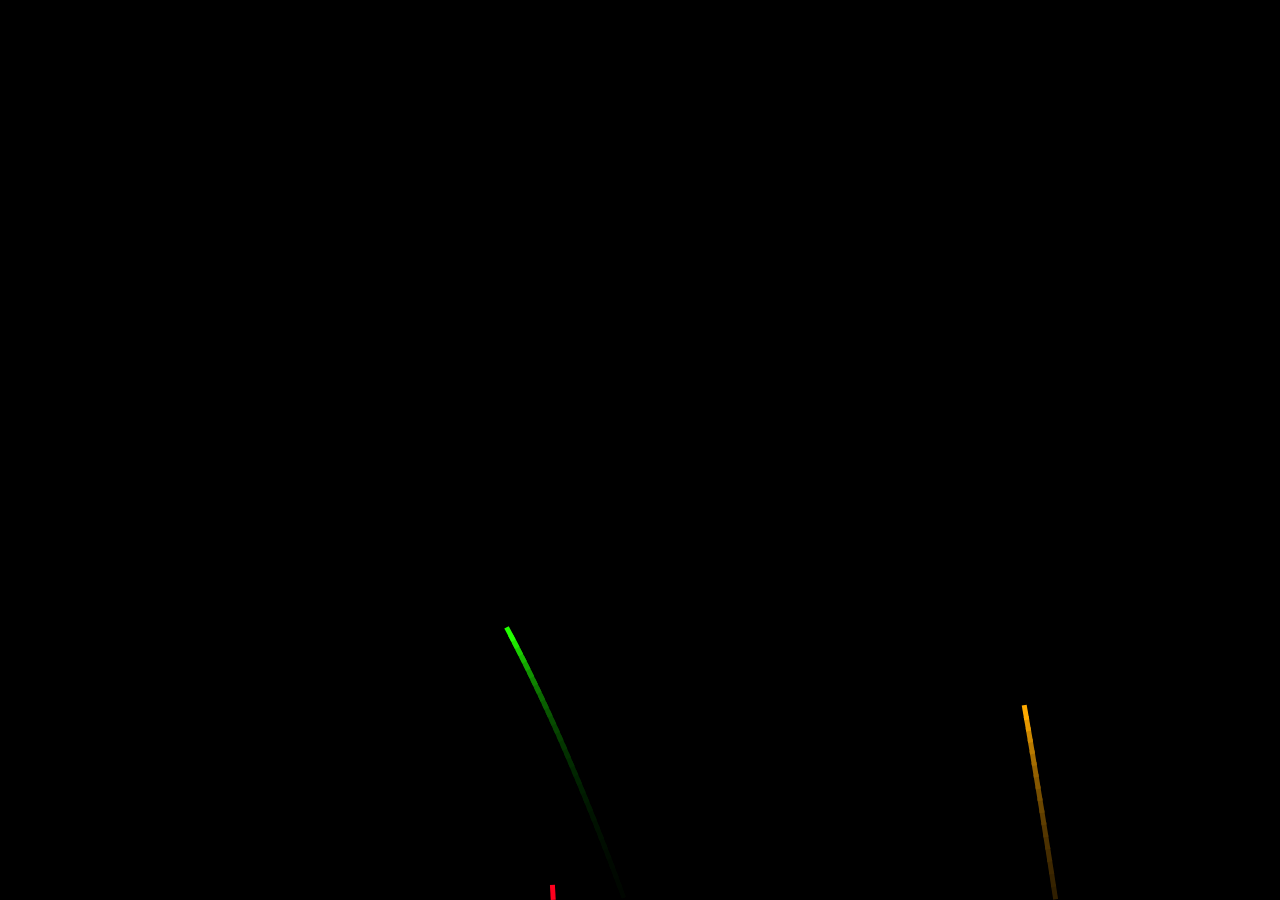
<file: html/EasterEgg.html>
<!DOCTYPE html>
<html lang="en">
<script>
  var _hmt = _hmt || [];
  (function () {
    var hm = document.createElement("script");
    hm.src = "https://hm.baidu.com/hm.js?c923daf3182a4b0ce01878475080aadc";
    var s = document.getElementsByTagName("script")[0];
    s.parentNode.insertBefore(hm, s);
  })();
</script>

<head>
  <meta charset="UTF-8">
  <title>生日快乐！</title>


</head>
<style>
  body {
    margin: 0;
    overflow: hidden;
    background: black;
  }

  canvas {
    position: absolute;
  }
</style>

<body>

  <canvas></canvas>
  <canvas></canvas>
  <canvas></canvas>
  
  <script>

    function GetRequest() {
      var url = decodeURI(location.search); //获取url中"?"符后的字串
      var theRequest = new Object();
      if (url.indexOf("?") != -1) {
        var str = url.substr(1);
        strs = str.split("&");
        for (var i = 0; i < strs.length; i++) {
          theRequest[strs[i].split("=")[0]] = unescape(strs[i].split("=")[1]);
        }
      }
      return theRequest;
    }
    class Shard {
      constructor(x, y, hue) {
        this.x = x;
        this.y = y;
        this.hue = hue;
        this.lightness = 50;
        this.size = 15 + Math.random() * 10;
        const angle = Math.random() * 2 * Math.PI;
        const blastSpeed = 1 + Math.random() * 6;
        this.xSpeed = Math.cos(angle) * blastSpeed;
        this.ySpeed = Math.sin(angle) * blastSpeed;
        this.target = getTarget();
        this.ttl = 100;
        this.timer = 0;
      }
      draw() {
        ctx2.fillStyle = `hsl(${this.hue}, 100%, ${this.lightness}%)`;
        ctx2.beginPath();
        ctx2.arc(this.x, this.y, this.size, 0, 2 * Math.PI);
        ctx2.closePath();
        ctx2.fill();
      }
      update() {
        if (this.target) {
          const dx = this.target.x - this.x;
          const dy = this.target.y - this.y;
          const dist = Math.sqrt(dx * dx + dy * dy);
          const a = Math.atan2(dy, dx);
          const tx = Math.cos(a) * 5;
          const ty = Math.sin(a) * 5;
          this.size = lerp(this.size, 1.5, 0.05);

          if (dist < 5) {
            this.lightness = lerp(this.lightness, 100, 0.01);
            this.xSpeed = this.ySpeed = 0;
            this.x = lerp(this.x, this.target.x + fidelity / 2, 0.05);
            this.y = lerp(this.y, this.target.y + fidelity / 2, 0.05);
            this.timer += 1;
          } else
            if (dist < 10) {
              this.lightness = lerp(this.lightness, 100, 0.01);
              this.xSpeed = lerp(this.xSpeed, tx, 0.1);
              this.ySpeed = lerp(this.ySpeed, ty, 0.1);
              this.timer += 1;
            } else {
              this.xSpeed = lerp(this.xSpeed, tx, 0.02);
              this.ySpeed = lerp(this.ySpeed, ty, 0.02);
            }
        } else {
          this.ySpeed += 0.05;
          //this.xSpeed = lerp(this.xSpeed, 0, 0.1);
          this.size = lerp(this.size, 1, 0.05);

          if (this.y > c2.height) {
            shards.forEach((shard, idx) => {
              if (shard === this) {
                shards.splice(idx, 1);
              }
            });
          }
        }
        this.x = this.x + this.xSpeed;
        this.y = this.y + this.ySpeed;
      }
    }


    class Rocket {
      constructor() {
        const quarterW = c2.width / 4;
        this.x = quarterW + Math.random() * (c2.width - quarterW);
        this.y = c2.height - 15;
        this.angle = Math.random() * Math.PI / 4 - Math.PI / 6;
        this.blastSpeed = 6 + Math.random() * 7;
        this.shardCount = 15 + Math.floor(Math.random() * 15);
        this.xSpeed = Math.sin(this.angle) * this.blastSpeed;
        this.ySpeed = -Math.cos(this.angle) * this.blastSpeed;
        this.hue = Math.floor(Math.random() * 360);
        this.trail = [];
      }
      draw() {
        ctx2.save();
        ctx2.translate(this.x, this.y);
        ctx2.rotate(Math.atan2(this.ySpeed, this.xSpeed) + Math.PI / 2);
        ctx2.fillStyle = `hsl(${this.hue}, 100%, 50%)`;
        ctx2.fillRect(0, 0, 5, 15);
        ctx2.restore();
      }
      update() {
        this.x = this.x + this.xSpeed;
        this.y = this.y + this.ySpeed;
        this.ySpeed += 0.1;
      }

      explode() {
        for (let i = 0; i < 70; i++) {
          shards.push(new Shard(this.x, this.y, this.hue));
        }
      }
    }

    console.log(GetRequest('val').val)
    // INITIALIZATION
    const [c1, c2, c3] = document.querySelectorAll('canvas');
    const [ctx1, ctx2, ctx3] = [c1, c2, c3].map(c => c.getContext('2d'));
    let fontSize = 200;
    const rockets = [];
    const shards = [];
    const targets = [];
    const fidelity = 3;
    let counter = 0;
    c2.width = c3.width = window.innerWidth;
    c2.height = c3.height = window.innerHeight;
    ctx1.fillStyle = '#000';
    const text = '小C,生日快乐呀！'
    let textWidth = 99999999;

    while (textWidth > window.innerWidth) {
      ctx1.font = `900 ${fontSize--}px Arial`;
      textWidth = ctx1.measureText(text).width;
    }

    c1.width = textWidth;
    c1.height = fontSize * 1.5;
    ctx1.font = `900 ${fontSize}px Arial`;
    ctx1.fillText(text, 0, fontSize);
    const imgData = ctx1.getImageData(0, 0, c1.width, c1.height);
    for (let i = 0, max = imgData.data.length; i < max; i += 4) {
      const alpha = imgData.data[i + 3];
      const x = Math.floor(i / 4) % imgData.width;
      const y = Math.floor(i / 4 / imgData.width);

      if (alpha && x % fidelity === 0 && y % fidelity === 0) {
        targets.push({ x, y });
      }
    }

    ctx3.fillStyle = '#FFF';
    ctx3.shadowColor = '#FFF';
    ctx3.shadowBlur = 25;

    // ANIMATION LOOP
    (function loop() {
      ctx2.fillStyle = "rgba(0, 0, 0, .1)";
      ctx2.fillRect(0, 0, c2.width, c2.height);
      //ctx2.clearRect(0, 0, c2.width, c2.height);
      counter += 1;

      if (counter % 15 === 0) {
        rockets.push(new Rocket());
      }
      rockets.forEach((r, i) => {
        r.draw();
        r.update();
        if (r.ySpeed > 0) {
          r.explode();
          rockets.splice(i, 1);
        }
      });

      shards.forEach((s, i) => {
        s.draw();
        s.update();

        if (s.timer >= s.ttl || s.lightness >= 99) {
          ctx3.fillRect(s.target.x, s.target.y, fidelity + 1, fidelity + 1);
          shards.splice(i, 1);
        }
      });

      requestAnimationFrame(loop);
    })();

    // HELPER FUNCTIONS
    const lerp = (a, b, t) => Math.abs(b - a) > 0.1 ? a + t * (b - a) : b;

    function getTarget() {
      if (targets.length > 0) {
        const idx = Math.floor(Math.random() * targets.length);
        let { x, y } = targets[idx];
        targets.splice(idx, 1);

        x += c2.width / 2 - textWidth / 2;
        y += c2.height / 2 - fontSize / 2;

        return { x, y };
      }
    }


  </script>

</body>

</html>
</file>
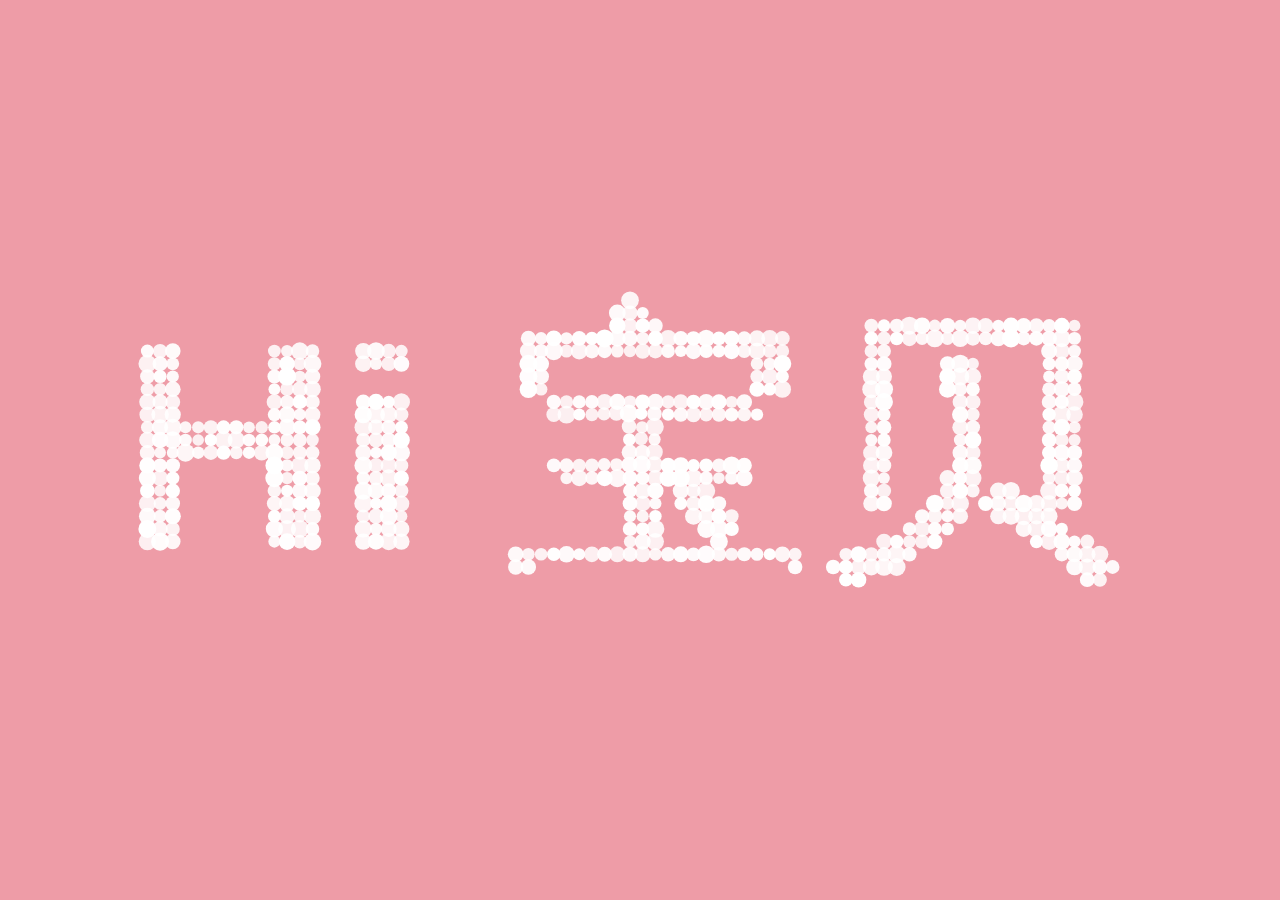
<file: html/index1.html>
<!DOCTYPE html>
<html>

<head>

  <meta charset="UTF-8">

  <title></title>

  <link rel="stylesheet" href="../css/normalizel.css">

  <link rel="stylesheet" href="../css/stylel.css" media="screen" type="text/css" />

</head>

<body>
<canvas class="canvas"></canvas>

<div class="help">?</div> 

<div class="ui">
  <input class="ui-input" type="text" />
  <span class="ui-return">↵</span>
</div>

<div class="overlay">
  <div class="tabs">
    <div class="tabs-labels"><span class="tabs-label">Commands</span><span class="tabs-label">Info</span><span class="tabs-label">Share</span></div>

    <div class="tabs-panels">
      <ul class="tabs-panel commands">
        <li class="commands-item"><span class="commands-item-title">Text</span><span class="commands-item-info" data-demo="Hello :)">Type anything</span><span class="commands-item-action">Demo</span></li>
        <li class="commands-item"><span class="commands-item-title">Countdown</span><span class="commands-item-info" data-demo="#countdown 10">#countdown<span class="commands-item-mode">number</span></span><span class="commands-item-action">Demo</span></li>
        <li class="commands-item"><span class="commands-item-title">Time</span><span class="commands-item-info" data-demo="#time">#time</span><span class="commands-item-action">Demo</span></li>
        <li class="commands-item"><span class="commands-item-title">Rectangle</span><span class="commands-item-info" data-demo="#rectangle 30x15">#rectangle<span class="commands-item-mode">width x height</span></span><span class="commands-item-action">Demo</span></li>
        <li class="commands-item"><span class="commands-item-title">Circle</span><span class="commands-item-info" data-demo="#circle 25">#circle<span class="commands-item-mode">diameter</span></span><span class="commands-item-action">Demo</span></li>

        <li class="commands-item commands-item--gap"><span class="commands-item-title">Animate</span><span class="commands-item-info" data-demo="The time is|#time|#countdown 3|#icon thumbs-up"><span class="commands-item-mode">command1</span>&nbsp;|<span class="commands-item-mode">command2</span></span><span class="commands-item-action">Demo</span></li>
      </ul>
    </div>
  </div>
</div>

  <script src="../js/indexl.js"></script>

</body>

</html>
</file>
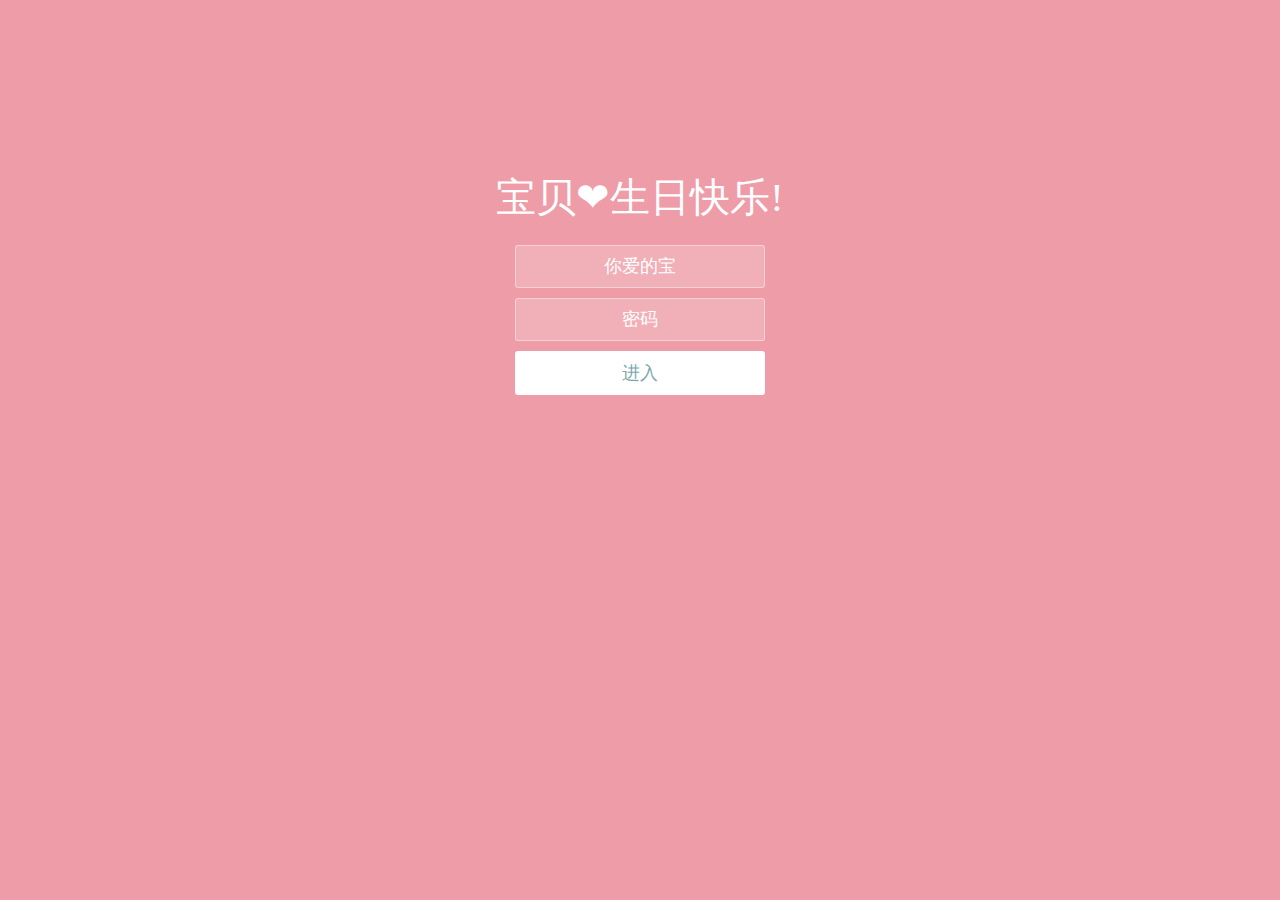
<file: html/login.html>
<!doctype html>
<html lang="zh">

<head>
	<meta charset="UTF-8">
	<meta http-equiv="X-UA-Compatible" content="IE=edge,chrome=1">
	<meta name="viewport" content="width=device-width, initial-scale=1.0">
	<title>Happy Birthday</title>
	<link rel="stylesheet" type="text/css" href="../css/styles.css">
</head>

<body>
	<div class="htmleaf-container">
		<div class="wrapper">
			<div class="container">
				<h1>宝贝❤生日快乐!</h1>
				<form class="form">
					<input id="userName" name="userName" type="text" placeholder="xx" value="你爱的宝">
					<input id="pwd" name="pwd" type="password" placeholder="密码">
					<button type="submit" id="login-button">进入</button>
				</form>
			</div>
			<ul class="bg-bubbles">
				<li></li>
				<li></li>
				<li></li>
				<li></li>
				<li></li>
				<li></li>
				<li></li>
				<li></li>
				<li></li>
				<li></li>
			</ul>
		</div>
	</div>

	<script src="../js/jquery-2.1.1.min.js" type="text/javascript"></script>
	<script src="../js/jquery-1.8.4.min.js" type="text/javascript"></script>

</body>

</html>
</file>
<file: css/stylel.css>
body {
  font-family: "Avenir", "Helvetica Neue", Helvetica, Arial, sans-serif;
  background: #79a8ae;
  color: #666;
  font-size: 16px;
  line-height: 1.5em;
}

h1 {
  color: #111;
  margin: 0 0 12px 0;
  font-size: 24px;
  line-height: 1.5em;
}

p {
  margin: 0 0 10x 0;
}

a {
  color: #888;
  text-decoration: none;
  border-bottom: 1px solid #ccc;
}

a:hover {
  border-bottom-color: #888;
}

body,
.overlay {
  -webkit-perspective: 1000;
  -webkit-perspective-origin-y: 25%;
}

.body--ready {
  /* Ideas
  background: -webkit-linear-gradient(top, #e2b986 -10%, #241c35 140%);
  background: -webkit-linear-gradient(top, #c97369 -40%, #241c35 130%);
  background: -webkit-linear-gradient(top, #fac4c4 -10%, #606386 140%);
  background: -webkit-linear-gradient(top, #519ab0 0%, #414A6D 110%);
  background: -webkit-linear-gradient(top, rgb(129, 0, 170) 0%, rgb(43, 4, 114) 110%);
  background: -webkit-linear-gradient(top, rgb(163, 235, 189) 0%, rgb(16, 93, 145) 110%);
  background: -webkit-linear-gradient(top, rgb(165, 103, 189) 0%, rgb(75, 233, 214) 120%);
  */

  background: -webkit-linear-gradient(top, rgb(238, 156, 167) 0%, rgb(238, 156, 167) 120%);
  background: -moz-linear-gradient(top, rgb(238, 156, 167) 0%, rgb(238, 156, 167) 120%);
  background: -o-linear-gradient(top, rgb(238, 156, 167) 0%, rgb(238, 156, 167) 120%);
  background: -ms-linear-gradient(top, rgb(238, 156, 167) 0%, rgb(238, 156, 167) 120%);
  background: linear-gradient(top, rgb(238, 156, 167) 0%, rgb(238, 156, 167) 120%);
}

.body--ready .overlay {
  -webkit-transition: -webkit-transform 0.7s cubic-bezier(0.694, 0.0482, 0.335, 1),
                      opacity 0.7s cubic-bezier(0.694, 0.0482, 0.335, 1);
  -moz-transition: -moz-transform 0.7s cubic-bezier(0.694, 0.0482, 0.335, 1),
                      opacity 0.7s cubic-bezier(0.694, 0.0482, 0.335, 1);
  -ms-transition: -ms-transform 0.7s cubic-bezier(0.694, 0.0482, 0.335, 1),
                      opacity 0.7s cubic-bezier(0.694, 0.0482, 0.335, 1);
  -o-transition: -o-transform 0.7s cubic-bezier(0.694, 0.0482, 0.335, 1),
                      opacity 0.7s cubic-bezier(0.694, 0.0482, 0.335, 1);
  transition: transform 0.7s cubic-bezier(0.694, 0.0482, 0.335, 1),
                      opacity 0.7s cubic-bezier(0.694, 0.0482, 0.335, 1);
}


.ui {
  position: absolute;
  left: 50%;
  bottom: 5%;
  width: 300px;
  margin-left: -150px;
}

.ui-input {
  display: none;
  width: 100%;
  height: 50px;
  background: none;
  font-size: 24px;
  font-weight: bold;
  color: #fff;
  text-align: center;
  border: none;
  border-bottom: 2px solid white;
}

.ui-input:focus {
  outline: none;
  border: none;
  border-bottom: 2px solid white;
}

.ui-return {
  display: none;
  position: absolute;
  top: 20px;
  right: 0;
  padding: 3px 2px 0 2px;
  font-size: 10px;
  line-height: 10px;
  color: #fff;
  border: 1px solid #fff;
}

.ui--enter .ui-return {
  display: block;
}

.ui--wide {
  width: 76%;
  margin-left: 12%;
  left: 0;
}

.ui--wide .ui-return {
  right: -20px;
}

.help {
  display: none;
  position: absolute;
  top: 40px;
  right: 40px;
  width: 25px;
  height: 25px;
  text-align: center;
  font-size: 13px;
  line-height: 27px;
  font-weight: bold;
  cursor: pointer;
  background: #fff;
  color: #79a8ae;
  opacity: .9;

  -webkit-transition: opacity 0.1s cubic-bezier(0.694, 0.0482, 0.335, 1);
  -moz-transition: opacity 0.1s cubic-bezier(0.694, 0.0482, 0.335, 1);
  -ms-transition: opacity 0.1s cubic-bezier(0.694, 0.0482, 0.335, 1);
  -o-transition: opacity 0.1s cubic-bezier(0.694, 0.0482, 0.335, 1);
  transition: opacity 0.1s cubic-bezier(0.694, 0.0482, 0.335, 1);
}

.help:hover {
  opacity: 1;
}

.overlay {
  position: absolute;
  top: 50%;
  left: 50%;
  width: 550px;
  height: 490px;
  margin: -260px 0 0 -275px;
  opacity: 0;

  -webkit-transform: rotateY(90deg);
  -moz-transform: rotateY(90deg);
  -ms-transform: rotateY(90deg);
  -o-transform: rotateY(90deg);
  transform: rotateY(90deg);
}

.overlay--visible {
  opacity: 1;

  -webkit-transform: rotateY(0);
  -moz-transform: rotateY(0);
  -ms-transform: rotateY(0);
  -o-transform: rotateY(0);
  transform: rotateY(0);
}

.ui-share,
.ui-details {
  opacity: .9;
  background: #fff;
  z-index: 2;
}

.ui-details-content,
.ui-share-content {
  padding: 100px 50px;
}

.commands {
  margin: 0;
  padding: 0;
  list-style: none;
  cursor: pointer;
}

.commands-item {
  font-size: 12px;
  line-height: 22px;
  font-weight: bold;
  text-transform: uppercase;
  letter-spacing: 1px;
  padding: 20px;
  background: #fff;
  margin-top: 1px;
  color: #333;
  opacity: .9;

  -webkit-transition: -webkit-transform 0.7s cubic-bezier(0.694, 0.0482, 0.335, 1),
                      opacity 0.1s cubic-bezier(0.694, 0.0482, 0.335, 1);
  -moz-transition: -moz-transform 0.1s cubic-bezier(0.694, 0.0482, 0.335, 1),
                      opacity 0.1s cubic-bezier(0.694, 0.0482, 0.335, 1);
  -ms-transition: -ms-transform 0.1s cubic-bezier(0.694, 0.0482, 0.335, 1),
                      opacity 0.1s cubic-bezier(0.694, 0.0482, 0.335, 1);
  -o-transition: -o-transform 0.1s cubic-bezier(0.694, 0.0482, 0.335, 1),
                      opacity 0.1s cubic-bezier(0.694, 0.0482, 0.335, 1);
  transition: transform 0.1s cubic-bezier(0.694, 0.0482, 0.335, 1),
                      opacity 0.1s cubic-bezier(0.694, 0.0482, 0.335, 1);
}

.commands-item--gap {
  margin-top: 9px;
}

.commands-item:hover {
  opacity: 1;
}

.commands-item:hover .commands-item-action {
  background: #333;
}

.commands-item a {
  display: inline-block;
}

.commands-item-mode {
  display: inline-block;
  margin-left: 3px;
  font-style: italic;
  color: #ccc;
}

.commands-item-title {
  display: inline-block;
  width: 150px;
}

.commands-item-info {
  display: inline-block;
  width: 300px;
  font-size: 14px;
  text-transform: none;
  letter-spacing: 0;
  font-weight: normal;
  color: #aaa;
}

.commands-item-action {
  display: inline-block;
  float: right;
  margin-top: 3px;
  text-transform: uppercase;
  font-size: 10px;
  line-height: 10px;
  color: #fff;
  background: #90c9d1;
  padding: 5px 10px 4px 10px;
  border-radius: 3px;
}

.commands-item:first-child {
  margin-top: 0;
}

.twitter-share {
  position: absolute;
  top: 4px;
  right: 20px;
}


.tabs-labels {
  margin-bottom: 9px;
}

.tabs-label {
  display: inline-block;
  background: #fff;
  padding: 10px 20px;
  font-size: 12px;
  line-height: 22px;
  font-weight: bold;
  text-transform: uppercase;
  letter-spacing: 1px;
  color: #333;
  opacity: .5;
  cursor: pointer;
  margin-right: 2px;

  -webkit-transition: opacity 0.1s cubic-bezier(0.694, 0.0482, 0.335, 1);
  -moz-transition: opacity 0.1s cubic-bezier(0.694, 0.0482, 0.335, 1);
  -ms-transition: opacity 0.1s cubic-bezier(0.694, 0.0482, 0.335, 1);
  -o-transition: opacity 0.1s cubic-bezier(0.694, 0.0482, 0.335, 1);
  transition: opacity 0.1s cubic-bezier(0.694, 0.0482, 0.335, 1);
}

.tabs-label:hover {
  opacity: .9;
}

.tabs-label--active {
  opacity: .9;
}

.tabs-panel {
  display: none;
}

.tabs-panel--active {
  display: block;
}

.tab-panel {
  position: absolute;
  top: 0;
  left: 0;
  width: 100%;
}

.touch .ui-input {
  display: none;
}
</file>
<file: css/styles.css>
* {
  box-sizing: border-box;
  margin: 0;
  padding: 0;
  font-weight: 300;
}
body {
  font-family:"Microsoft YaHei";
  color: white;
  font-weight: 300;
}
body ::-webkit-input-placeholder {
  /* WebKit browsers */
  font-family:"Microsoft YaHei";
  color: white;
  font-weight: 300;
}
body :-moz-placeholder {
  /* Mozilla Firefox 4 to 18 */
  font-family:"Microsoft YaHei";
  color: white;
  opacity: 1;
  font-weight: 300;
}
body ::-moz-placeholder {
  /* Mozilla Firefox 19+ */
  font-family:"Microsoft YaHei";
  color: white;
  opacity: 1;
  font-weight: 300;
}
body :-ms-input-placeholder {
  /* Internet Explorer 10+ */
  font-family:"Microsoft YaHei";
  color: white;
  font-weight: 300;
}
.wrapper {
  background: #ee9ca7;
  background: -webkit-linear-gradient(top left, #ee9ca7 0%, #ee9ca7 100%);
  background: linear-gradient(to bottom right, #ee9ca7 0%, #ee9ca7 100%);
  background-color:rgba(255,255,255,0.9);
  position: absolute;
  top:0;
  left: 0;
  width: 100%;
  height: 100%;
  overflow: hidden;

}

.wrapper.form-success .container h1 {
  -webkit-transform: translateY(85px);
      -ms-transform: translateY(85px);
          transform: translateY(85px);
}
.container {
  max-width: 600px;
  margin: 0 auto;
  margin-top: 7%;
  padding: 80px 0;
  height: 400px;
  text-align: center;
}
.container h1 {
  font-size: 40px;
  -webkit-transition-duration: 1s;
          transition-duration: 1s;
  -webkit-transition-timing-function: ease-in-put;
          transition-timing-function: ease-in-put;
  font-weight: 200;
}
form {
  padding: 20px 0;
  position: relative;
  z-index: 2;
}
form input {
  -webkit-appearance: none;
     -moz-appearance: none;
          appearance: none;
  outline: 0;
  border: 1px solid rgba(255, 255, 255, 0.4);
  background-color: rgba(255, 255, 255, 0.2);
  width: 250px;
  border-radius: 3px;
  padding: 10px 15px;
  margin: 0 auto 10px auto;
  display: block;
  text-align: center;
  font-family: "Microsoft YaHei";
  font-size: 18px;
  color: white;
  -webkit-transition-duration: 0.25s;
          transition-duration: 0.25s;
  font-weight: 300;
}
form input:hover {
  background-color: rgba(255, 255, 255, 0.4);
}
form input:focus {
  background-color: white;
  width: 300px;
  color: #79A8AE;
}
form button {
  -webkit-appearance: none;
     -moz-appearance: none;
          appearance: none;
  outline: 0;
  background-color: white;
  font-family: "Microsoft YaHei";
  border: 0;
  padding: 10px 15px;
  color: #79A8AE;
  border-radius: 3px;
  width: 250px;
  cursor: pointer;
  font-size: 18px;
  -webkit-transition-duration: 0.25s;
          transition-duration: 0.25s;
}
form button:hover {
  background-color: #f5f7f9;
}
.bg-bubbles {
  position: absolute;
  top: 0;
  left: 0;
  width: 100%;
  height: 100%;
  z-index: 1;
}
.bg-bubbles li {
  position: absolute;
  list-style: none;
  display: block;
  width: 40px;
  height: 40px;
  background-color: rgba(255, 255, 255, 0.15);
  bottom: -160px;
  -webkit-animation: square 30s infinite;
  animation: square 30s infinite;
  -webkit-transition-timing-function: linear;
  transition-timing-function: linear;
}
.bg-bubbles li:nth-child(1) {
  left: 10%;
}
.bg-bubbles li:nth-child(2) {
  left: 20%;
  width: 80px;
  height: 80px;
  -webkit-animation-delay: 2s;
          animation-delay: 2s;
  -webkit-animation-duration: 17s;
          animation-duration: 17s;
}
.bg-bubbles li:nth-child(3) {
  left: 25%;
  -webkit-animation-delay: 4s;
          animation-delay: 4s;
}
.bg-bubbles li:nth-child(4) {
  left: 40%;
  width: 60px;
  height: 60px;
  -webkit-animation-duration: 22s;
          animation-duration: 22s;
  background-color: rgba(255, 255, 255, 0.25);
}
.bg-bubbles li:nth-child(5) {
  left: 70%;
}
.bg-bubbles li:nth-child(6) {
  left: 80%;
  width: 120px;
  height: 120px;
  -webkit-animation-delay: 3s;
          animation-delay: 3s;
  background-color: rgba(255, 255, 255, 0.2);
}
.bg-bubbles li:nth-child(7) {
  left: 32%;
  width: 160px;
  height: 160px;
  -webkit-animation-delay: 7s;
          animation-delay: 7s;
}
.bg-bubbles li:nth-child(8) {
  left: 55%;
  width: 20px;
  height: 20px;
  -webkit-animation-delay: 15s;
          animation-delay: 15s;
  -webkit-animation-duration: 40s;
          animation-duration: 40s;
}
.bg-bubbles li:nth-child(9) {
  left: 25%;
  width: 10px;
  height: 10px;
  -webkit-animation-delay: 2s;
          animation-delay: 2s;
  -webkit-animation-duration: 40s;
          animation-duration: 40s;
  background-color: rgba(255, 255, 255, 0.3);
}
.bg-bubbles li:nth-child(10) {
  left: 90%;
  width: 160px;
  height: 160px;
  -webkit-animation-delay: 11s;
          animation-delay: 11s;
}
@-webkit-keyframes square {
  0% {
    -webkit-transform: translateY(0);
            transform: translateY(0);
  }
  100% {
    -webkit-transform: translateY(-900px) rotate(600deg);
            transform: translateY(-900px) rotate(600deg);
  }
}
@keyframes square {
  0% {
    -webkit-transform: translateY(0);
            transform: translateY(0);
  }
  100% {
    -webkit-transform: translateY(-900px) rotate(600deg);
            transform: translateY(-900px) rotate(600deg);
  }
}
</file>
<file: css/normalizel.css>
html{font-family:sans-serif;-ms-text-size-adjust:100%;-webkit-text-size-adjust:100%}body{margin:0}article,aside,details,figcaption,figure,footer,header,hgroup,main,nav,section,summary{display:block}audio,canvas,progress,video{display:inline-block;vertical-align:baseline}audio:not([controls]){display:none;height:0}[hidden],template{display:none}a{background:transparent}a:active,a:hover{outline:0}abbr[title]{border-bottom:1px dotted}b,strong{font-weight:bold}dfn{font-style:italic}h1{font-size:2em;margin:0.67em 0}mark{background:#ff0;color:#000}small{font-size:80%}sub,sup{font-size:75%;line-height:0;position:relative;vertical-align:baseline}sup{top:-0.5em}sub{bottom:-0.25em}img{border:0}svg:not(:root){overflow:hidden}figure{margin:1em 40px}hr{-moz-box-sizing:content-box;box-sizing:content-box;height:0}pre{overflow:auto}code,kbd,pre,samp{font-family:monospace, monospace;font-size:1em}button,input,optgroup,select,textarea{color:inherit;font:inherit;margin:0}button{overflow:visible}button,select{text-transform:none}button,html input[type="button"],input[type="reset"],input[type="submit"]{-webkit-appearance:button;cursor:pointer}button[disabled],html input[disabled]{cursor:default}button::-moz-focus-inner,input::-moz-focus-inner{border:0;padding:0}input{line-height:normal}input[type="checkbox"],input[type="radio"]{-moz-box-sizing:border-box;box-sizing:border-box;padding:0}input[type="number"]::-webkit-inner-spin-button,input[type="number"]::-webkit-outer-spin-button{height:auto}input[type="search"]{-webkit-appearance:textfield;-moz-box-sizing:content-box;box-sizing:content-box}input[type="search"]::-webkit-search-cancel-button,input[type="search"]::-webkit-search-decoration{-webkit-appearance:none}fieldset{border:1px solid #c0c0c0;margin:0 2px;padding:0.35em 0.625em 0.75em}legend{border:0;padding:0}textarea{overflow:auto}optgroup{font-weight:bold}table{border-collapse:collapse;border-spacing:0}td,th{padding:0}
</file>
